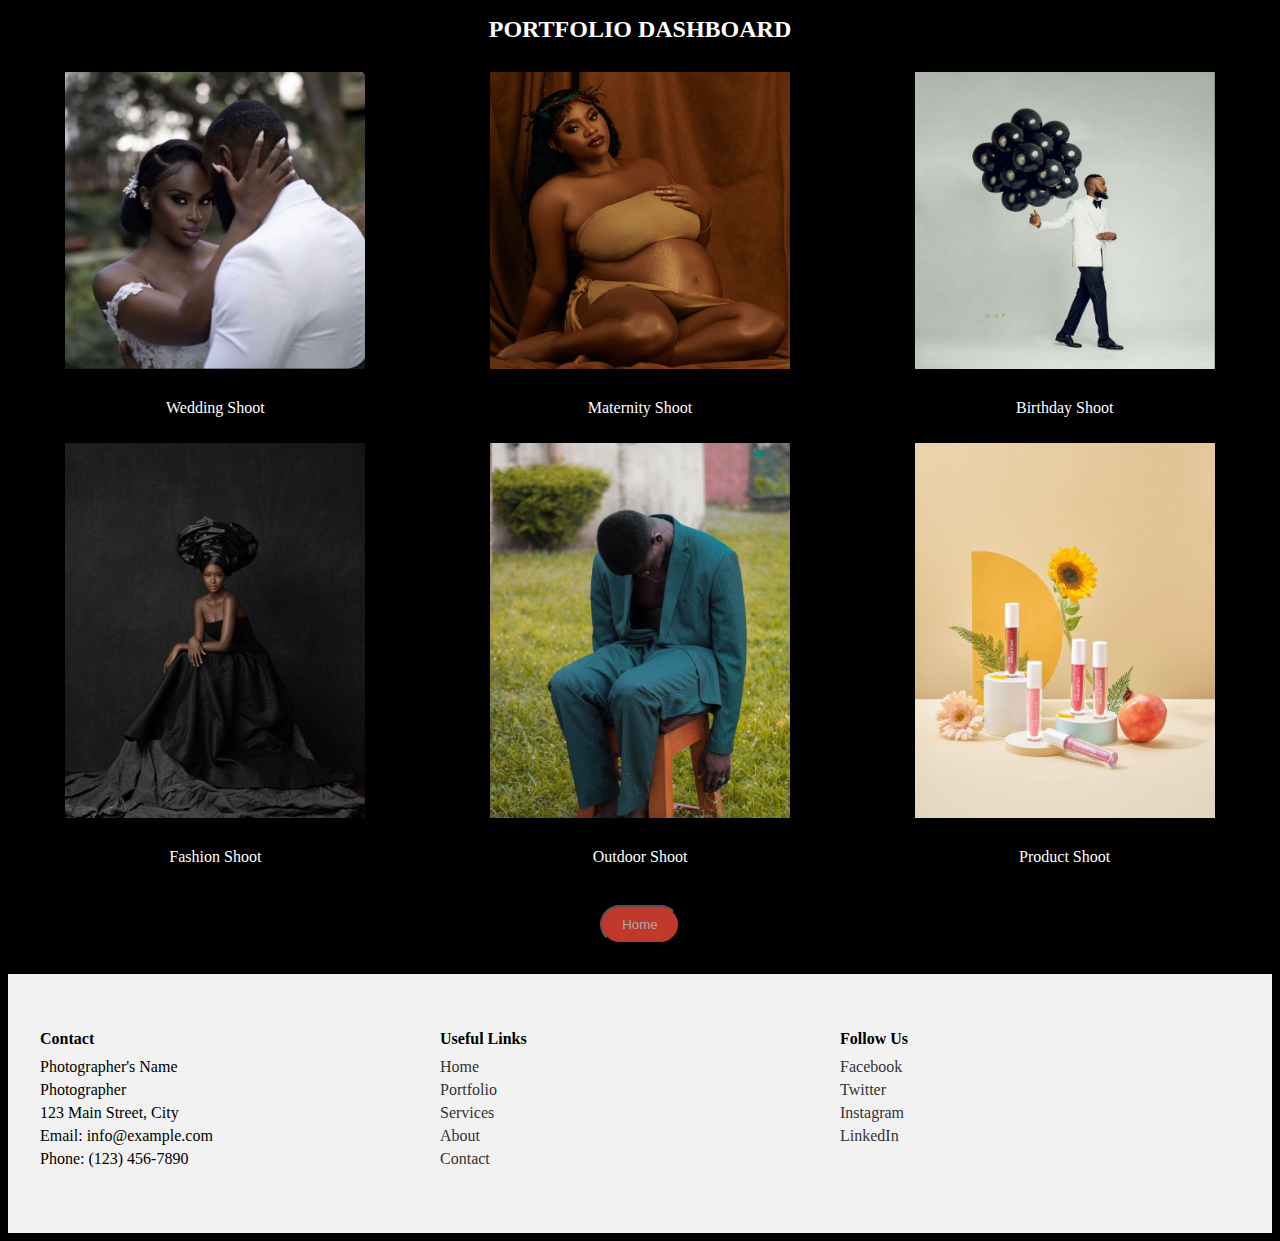
<file: portfolio.html>
<!DOCTYPE html>
<html lang="en">

<head>
    <meta charset="UTF-8">
    <meta http-equiv="X-UA-Compatible" content="IE=edge">
    <meta name="viewport" content="width=device-width, initial-scale=1.0">
    <title>Photographer</title>
    <link rel="stylesheet" href="portfolio.css">
</head>

<body>
    <section class="portfolio">
        <div class="container">
            <h1>PORTFOLIO DASHBOARD</h1>

            <div class="grid-container">
                <div class="grid-item">
                    <a href="wedding.html"><img src="weddingg.jpg"></a>
                    <p>Wedding Shoot</p>
                </div>
                <div class="grid-item">
                    <a href="maternity.html"><img src="maternity.jpg"></a>
                    <p>Maternity Shoot</p>
                </div>

                <div class="grid-item">
                    <a href="birthday.html"><img src="birthday.jpg"></a>
                    <p>Birthday Shoot</p>
                </div>

                <div class="grid-item">
                    <a href="fashion.html"><img src="fashion.jpg"></a>
                    <p>Fashion Shoot</p>
                </div>

                <div class="grid-item">
                    <a href="outdoor.html"><img src="outdoor.jpg"></a>
                    <p>Outdoor Shoot</p>
                </div>
                <div class="grid-item">
                    <a href="product.html"><img src="product.jpg"></a>
                    <p>Product Shoot</p>
                </div>

            </div>

        </div>
    </section>
    <div class="button">
        <button><a href="index.html">Home</a></button>
    </div>
    <footer>
        <div class="footer-container">
            <div class="contact-info">
                <h3>Contact</h3>
                <p>Photographer's Name</p>
                <p>Photographer</p>
                <p>123 Main Street, City</p>
                <p>Email: info@example.com</p>
                <p>Phone: (123) 456-7890</p>
            </div>
            <div class="useful-links">
                <h3>Useful Links</h3>
                <ul>
                    <li><a href="index.html">Home</a></li>
                    <li><a href="portfolio.html">Portfolio</a></li>
                    <li><a href="#">Services</a></li>
                    <li><a href="#">About</a></li>
                    <li><a href="#">Contact</a></li>
                </ul>
            </div>
            <div class="social-media">
                <h3>Follow Us</h3>
                <div class="social-icons">
                    <ul>
                        <li><a href="#">Facebook</a></li>
                        <li> <a href="#">Twitter</a></li>
                        <li><a href="#">Instagram</a></li>
                        <li> <a href="#">LinkedIn</a></li>
                    </ul>
                </div>
            </div>
        </div>
    </footer>
</body>

</html>
</file>
<file: portfolio.css>
body {
    background-color: black;
    color: white;
}

.grid-container {
    display: grid;
    grid-template-columns: repeat(3, 1fr);
    gap: 10px;
    color: white;
    padding: 1% 0;
}

h1 {
    text-align: center;
    font-size: 1.5rem;
    font-family: Cambria, Cochin, Georgia, Times, 'Times New Roman', serif;
}

.grid-item {
    display: flex;
    flex-direction: column;
    align-items: center;
}

.grid-item img {
    width: 100%;
    max-width: 300px;
    height: auto;
    margin-bottom: 10px;
}

.button {
    margin: 10px 0;
    display: flex;
    justify-content: center;
}

button {
    padding: 10px 20px;
    text-align: center;
    display: inline-block;
    margin-bottom: 20px;
    border-radius: 30px;
    background-color: #c0392b;
    text-decoration: none;
}

button a {
    text-decoration: none;
    color: #aaa;
}

footer {
    background-color: #f2f2f2;
    padding: 40px 20px;
    color: black;
}

.footer-container {
    max-width: 1200px;
    margin: 0 auto;
    display: flex;
    flex-wrap: wrap;
    justify-content: space-between;
}

.contact-info,
.useful-links,
.social-media {
    flex-basis: 33.33%;
    margin-bottom: 20px;
}

.contact-info h3,
.useful-links h3,
.social-media h3 {
    font-size: 16px;
    margin-bottom: 10px;
}

.contact-info p {
    margin: 5px 0;
}

.useful-links ul {
    list-style-type: none;
    padding: 0;
    margin: 0;
}

.useful-links li {
    margin-bottom: 5px;

}

.useful-links a,
.social-icons a {
    color: #333;
    text-decoration: none;
}

.social-icons ul {
    list-style-type: none;
    margin: 0;
    padding: 0;
}

.social-icons ul li {
    margin-bottom: 5px;
}

@media only screen and (max-width: 768px) {
    .footer-container {
        flex-direction: column;
    }

    .footer-container>* {
        flex-basis: auto;
    }

    .contact-info,
    .useful-links,
    .social-media {
        margin-bottom: 30px;
    }
}
</file>
